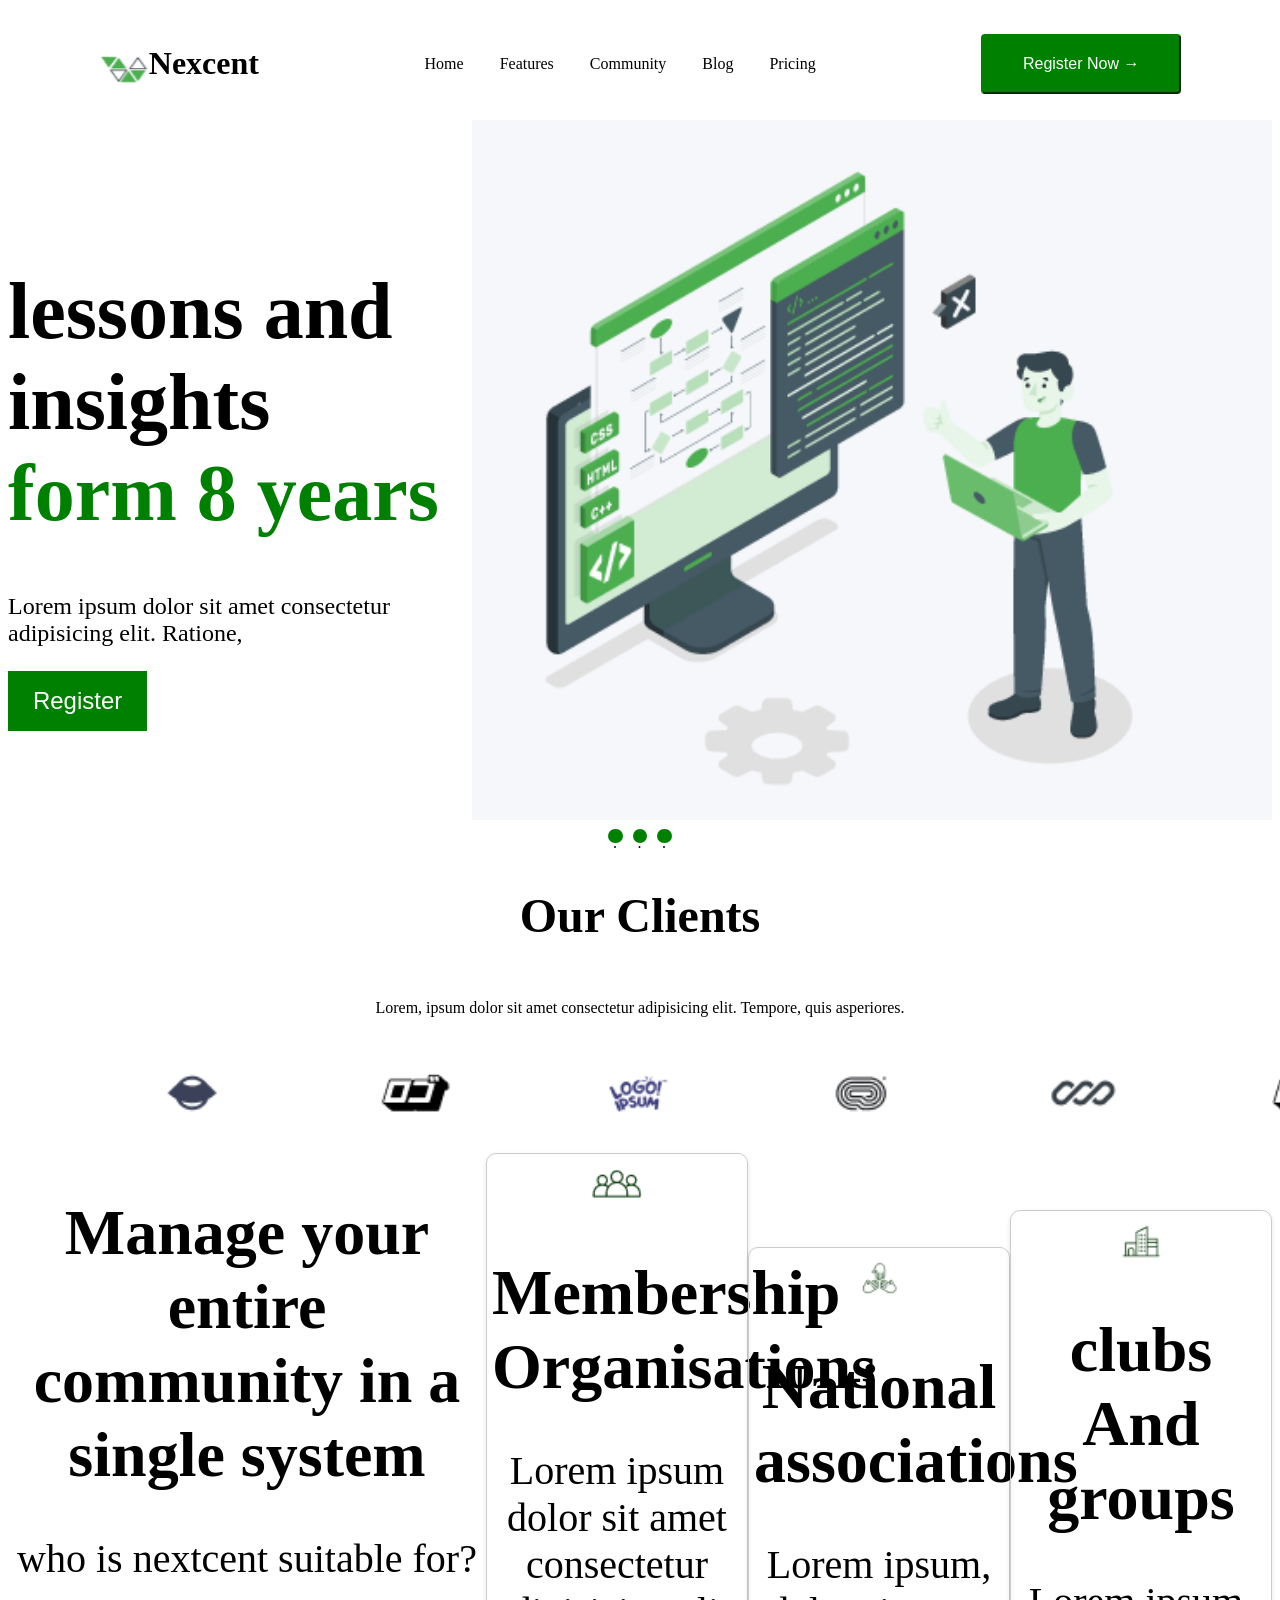
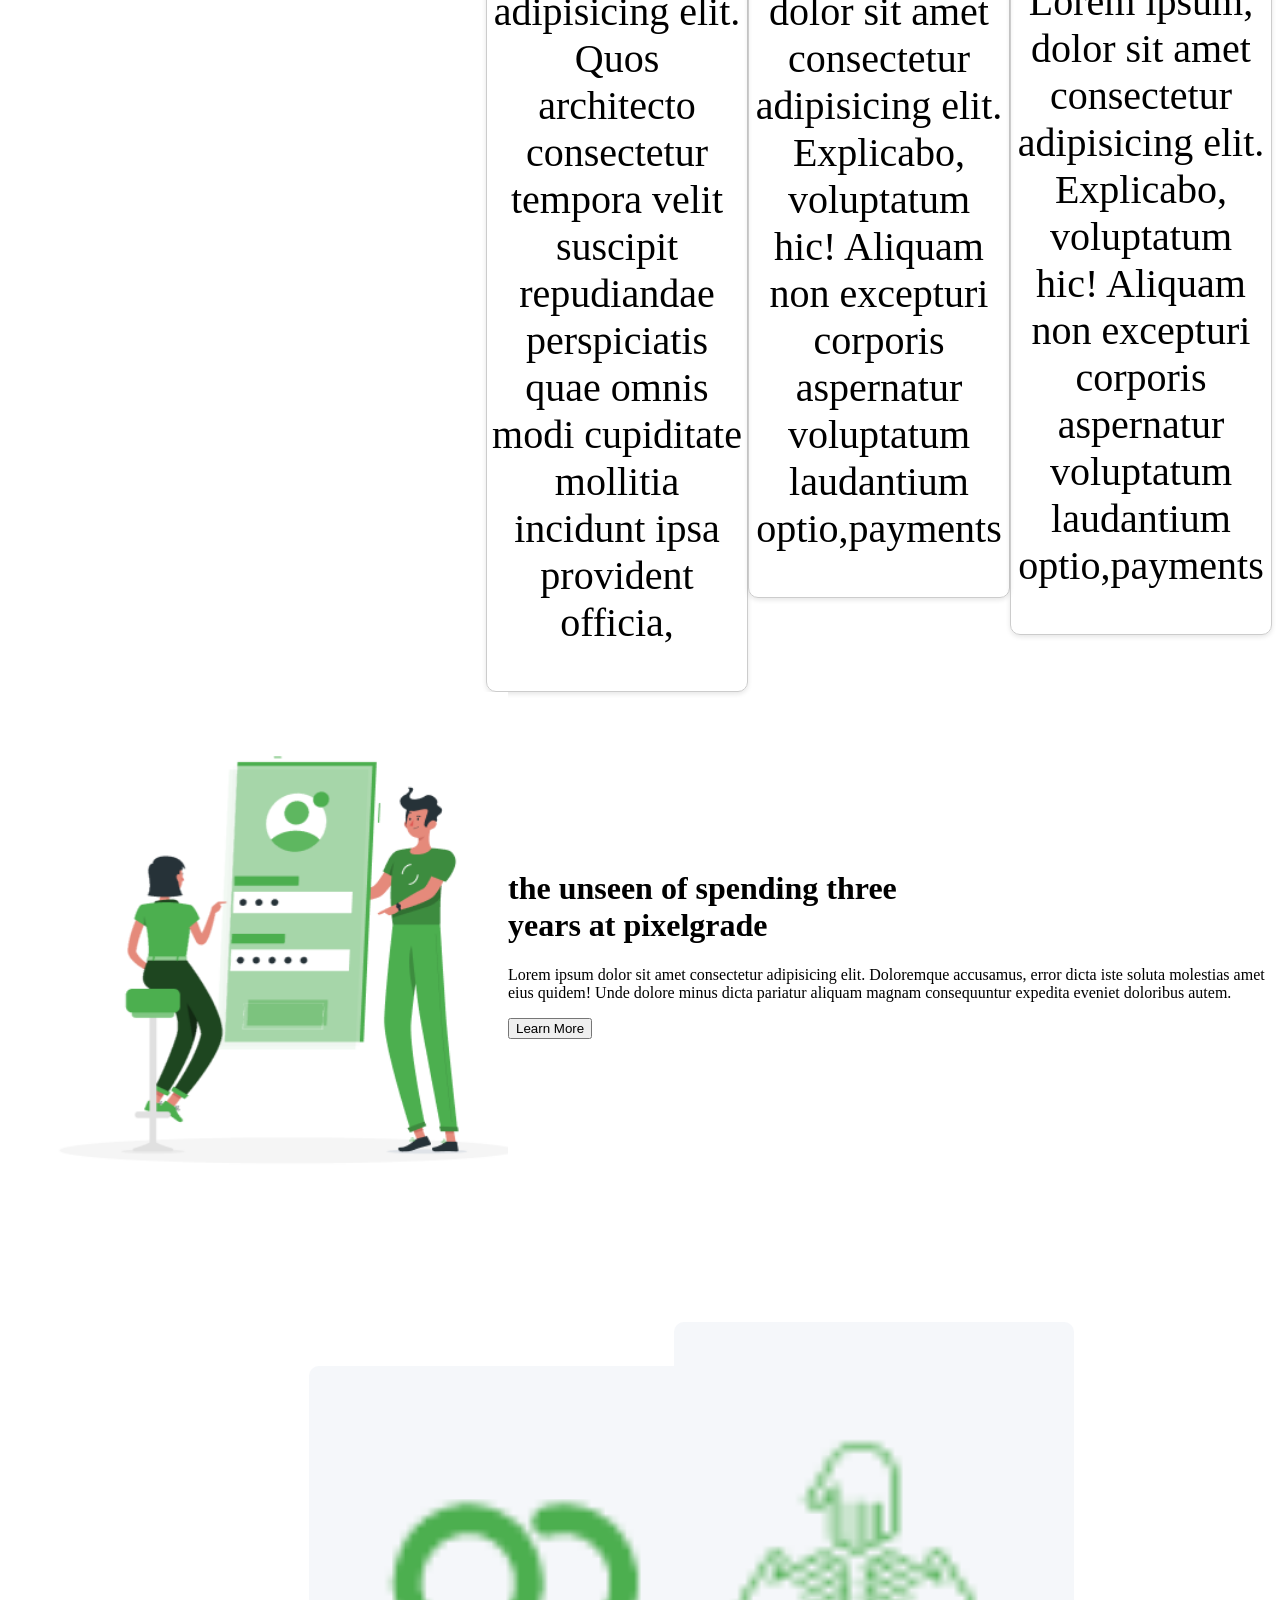
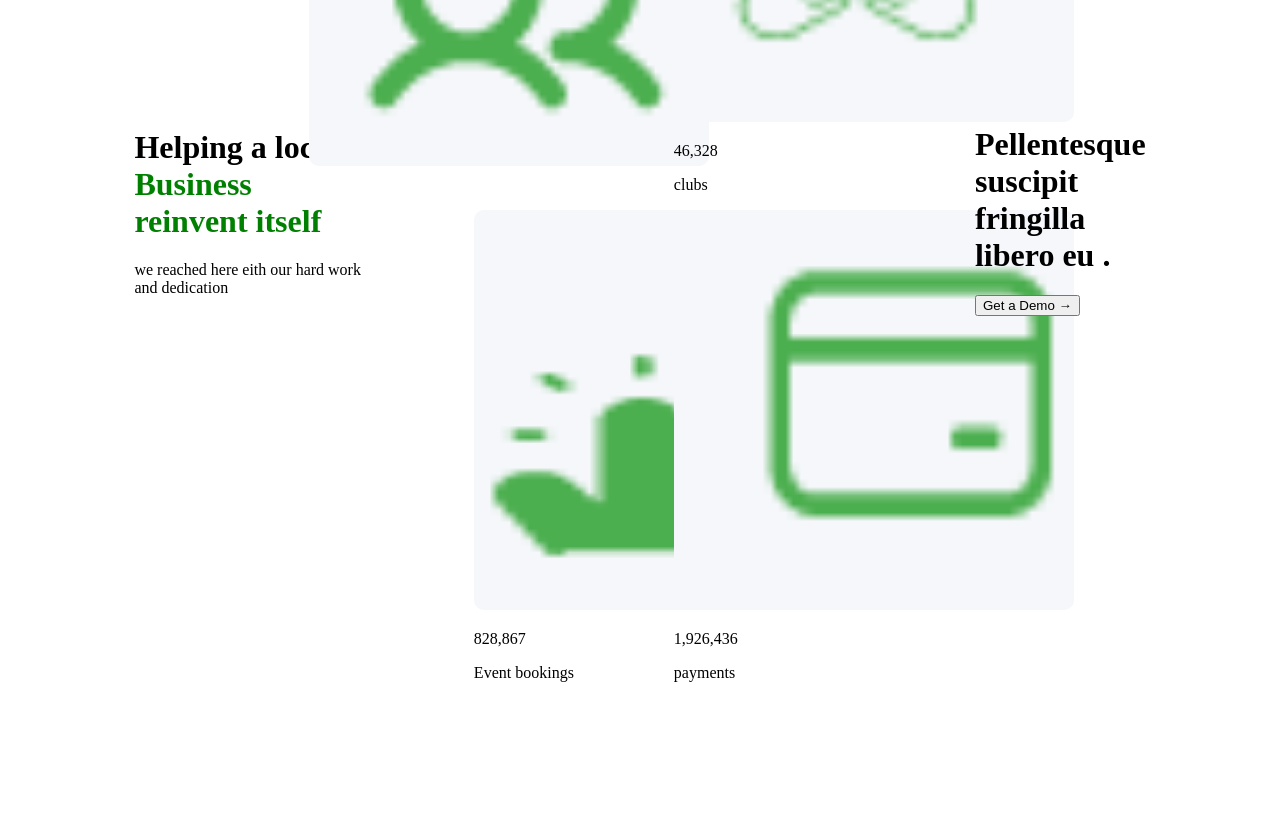
<file: assignment.html>
<!DOCTYPE html>
<html lang="en">
<head>
    <meta charset="UTF-8">
    <meta name="viewport" content="width=device-width, initial-scale=1.0">
    <title>Document</title>
<link rel="stylesheet" href="style.css">
</head>
<body>
    <div class="maindiv">
        <div class="logheading">
            <img src="Screenshot 2025-04-27 112625.png" alt="icon" height="50" width="50">
            <h1 class="heading">Nexcent</h1>
        </div>
        <div class="text1">
            <a href="home">Home</a>
            <a href="features">features</a>
            <a href="community">community</a>
            <a href="blog">blog</a>
            <a href="pricing">pricing</a>
        </div>
        <div>
            <button class="registernow" type="button">
                Register now <span>&rarr;</span>
            </button>
        </div>
       
    </div>
   <div class="text2">
    <div class="text3">
        <h1>lessons and insights 
            <br/>
        <span style="color: green;"> form 8 years</span></h1>
        <p>Lorem ipsum dolor sit amet consectetur adipisicing elit. Ratione,</p>
        <button class="registernow" type="button">
            Register
        </button>
    </div>
    <div>
        <img src="Screenshot 2025-04-27 115934.png" alt="pics" height="700" width="800">
    </div>
   </div>
   <div  class="dots">
    <div class="dot">.</div>
    <div class="dot">.</div>
    <div class="dot">.</div>
   </div>
   <div class="maindiv1">
    <div class="text4">
        <h2> our clients</h1>
        <p>Lorem, ipsum dolor sit amet consectetur adipisicing elit. Tempore, quis asperiores. </p>
        <img src="Clients Logos.png" alt="pics" height="150%" width="1400">
    </div>
   </div>
   <div class="miandiv2">
    <div>
        <h1> Manage your entire community in a single system</h1>
        <p>who is nextcent suitable for?</p>
    </div>
   
   <div class="maindiv3">
    <div class="div1">
        <img src="Icon (2).png" alt="icon" height="50" width="50">
        <h1> Membership <br> Organisations</h1>
        <p>Lorem ipsum dolor sit amet consectetur adipisicing elit. Quos architecto consectetur tempora velit suscipit repudiandae perspiciatis quae omnis modi cupiditate mollitia incidunt ipsa provident officia, </p>
    </div>
    <div class="div2">
        <img src="Icon (1).png" alt="icon" height="50" width="50">
        <h1> National <br> associations</h1>
        <p>Lorem ipsum, dolor sit amet consectetur adipisicing elit. Explicabo, voluptatum hic! Aliquam non excepturi corporis aspernatur voluptatum laudantium optio,payments </p>

    </div>
    <div class="div3">
        <img src="Icon.png" alt="icon" height="50" width="50">
        <h1> clubs And <br> groups</h1>
        <p>Lorem ipsum, dolor sit amet consectetur adipisicing elit. Explicabo, voluptatum hic! Aliquam non excepturi corporis aspernatur voluptatum laudantium optio,payments </p>

    </div>
   </div>
</div>
   <div class="maindiv3">
    <div>
        <img src="Screenshot 2025-04-27 144038.png" alt="pics" height="500" width="500">
    </div>
    <div>
        <h1>
            the unseen of spending three <br> years at pixelgrade
        </h1>
        <p>Lorem ipsum dolor sit amet consectetur adipisicing elit. Doloremque accusamus, error dicta iste soluta molestias amet eius quidem! Unde dolore minus dicta pariatur aliquam magnam consequuntur expedita eveniet doloribus autem.</p>
        <button class="learnmore" type="button">
            Learn More
        </button>
    </div>
   </div>
   <div class="maindiv4">
    <div>
        <h1> Helping a local <span style="color: green;"> Business reinvent itself</span></h1>
        <p>we reached here eith our hard work and dedication</p>
    </div>
    <div class="logo">
        <div class="logo1">
            <img src="Screenshot 2025-04-27 150018.png" alt="pics" height="50" width="50">
            <p>2,245,341</p>
            <p>Members</p>
        </div>
        <div class="logo2">
            <img src="Screenshot 2025-04-27 150023.png" alt="pics"height="50" width="50">
            <p>46,328</p>
            <p>clubs</p>
        </div>
        <div class="logo3">
            <img src="Screenshot 2025-04-27 150030.png" alt="pics" height="50" width="50">
            <p>828,867</p>
            <p>Event bookings</p>
        </div>
        <div class="logo4">
            <img src="Screenshot 2025-04-27 150036.png" alt="pics"height="50"width="50">
            <p>1,926,436</p>
            <p>payments</p>
        </div>
    </div>
    <div class="logo5">
        <h1> Pellentesque suscipit <br> fringilla libero eu <span>.</span></h1>
        <button class="getademo" type="button">
            Get a Demo <span>&rarr;</span>
        </button>
    </div>
   </div>
</body>
</html>
</file>
<file: style.css>
.maindiv {
   display: flex;
   justify-content: space-around;
   align-items: center;
   padding: 1rem;

 }

 /* .maindiv img{
    padding: 1rem;
 } */
 .maindiv button {
   text-transform: capitalize;
   font-size: medium;
   padding: 1px;
   width: 200px;
   height: 60px;
   border-radius: 4px;
   border-color: green;
   background-color: green;
   color: white;
 }

 .text1 a {


   padding: 1rem;
   color: black;
   text-decoration: none;
   text-transform: capitalize;
   font-size: medium;
 }

 .logheading {
   display: flex;
   align-items: center;
   justify-content: space-evenly;
 }

 .logoheading img {
   width: 50px;
   height: 50px;
   margin-right: 10px;
 }

 .logoheading {
   font-size: 24px;
   font-weight: bold;
   margin: 0%;
 }

 .text2 {
   display: flex;
   justify-content: center;
   align-items: center;

 }

 .text3 h1 {
   font-size: 5rem;

 }

 .text3 p {
   font-size: medium;
   font-size: 1.5rem;
 }

 .text3 button {
   text-transform: capitalize;
   background-color: green;
   color: white;
   border: radius 4px;
   border: none;
   width: 30%;
   height: 20%;
   padding: 1rem;
   font-size: 1.5rem;
 }

 .dot {
   background-color: green;
   border-radius: 50%;
   height: 5px;
   width: 5px;
   padding: .3rem;
   margin: 5px;

 }

 .dots {
   display: flex;
   justify-content: center;
   align-items: center;
 }

 .text4 {
   display: flex;
   flex-direction: column;
   justify-content: center;
   align-items: center;
 }

 .text4 h2 {
   font-size: 3rem;
   text-transform: capitalize;
 }

 .text4 p {
   justify-content: center;
   align-items: center;

 }

 .miandiv2 {
   display: flex;
   justify-content: center;


 }

 .miandiv2 h1 {
   font-size: 4rem;
   text-align: center;


 }

 .miandiv2 p {
   font-size: 40px;
   text-align: center;


 }

 .maindiv3 {
   display: flex;
   justify-content: space-evenly;
   align-items: center;
 }

 .div1 {
   width: 250px;
   text-align: center;
   border: 1px solid #ccc;
   border-radius: 10px;
   padding: 10px;
   box-shadow: 0 2px 5px rgba(0, 0, 0, 0.1);
 }

 .div1 {
   width: 250px;
   text-align: center;
   border: 1px solid #ccc;
   border-radius: 10px;
   padding: 5pxpx;
   box-shadow: 0 2px 5px rgba(0, 0, 0, 0.1);
 }

 .div1 {
   width: 250px;
   text-align: center;
   border: 1px solid #ccc;
   border-radius: 10px;
   padding: 5px;
   box-shadow: 0 2px 5px rgba(0, 0, 0, 0.1);
 }

 .div2 {
   width: 250px;
   text-align: center;
   border: 1px solid #ccc;
   border-radius: 10px;
   padding: 5px;
   box-shadow: 0 2px 5px rgba(0, 0, 0, 0.1);
 }

 .div3 {
   width: 250px;
   text-align: center;
   border: 1px solid #ccc;
   border-radius: 10px;
   padding: 5px;
   box-shadow: 0 2px 5px rgba(0, 0, 0, 0.1);
 }

 .maindiv4 {
   display: flex;
   align-items: center;
   gap: 10%;
   padding: 10%;


 }

 .maindiv4 img {

   width: 400px;
   height: 400px;
   border-radius: 10px;


 }

 .text5 h1 {
   text-align: justify;
   text-transform: capitalize;


 }

 .text5 p {
   text-align: flex-start;
   width: 60%;


 }

 .text5 button {
   text-transform: capitalize;
   font-size: medium;
   padding: 1px;
   width: 150px;
   height: 50px;
   border-radius: 4px;
   border-color: green;
   background-color: green;
   color: white;

 }

 .maindiv5 {
   display: flex;
   justify-content: space-evenly;
   align-items: center;
   border: 1px solid #ccc;

 }

 .maindiv5 p {
   font: size 2rem;
 }

 .logo {
   display: grid;
   grid-template-columns: 200px 200px;
   align-items: center;
 }

 .logo1 span {
   font-size: 1rem;
   font-weight: bold;

 }

 .logo1 {
   display: flex;
   justify-content: center;

   gap: 3px;
 }

 .maindiv6 {
  background-color: #ccc;

   display: flex;
   justify-content: center;
   align-items: center;
 }

 .maindiv61 h1 {
   margin-top: 5rem;
   align-items: center;
   
   font-size: 4rem;

 }
  .maindiv61 button {
    text-transform: capitalize;
   font-size: medium;
   padding: 1px;
   width: 150px;
   height: 50px;
   border-radius: 4px;
   border-color: green;
   background-color: green;
   color: white;
   text-align: center;
margin-left: 10rem;
margin-bottom: 2rem;
  }



 /* footer section  */

 .footer {
   margin-top: 5rem;
   background-color: #1a1a1a;
   color: #ffffff;
   padding: 40px 0;
   font-family: 'Segoe UI', Tahoma, Geneva, Verdana, sans-serif;
 }

 .footer-container {
   display: flex;
   flex-wrap: wrap;
   justify-content: space-around;
   max-width: 1200px;
   margin: 0 auto;
 }
 .footer-text{
  display: flex;
  justify-content: flex-start;
  align-items: center;
  margin-top: 3rem;
 }

 .footer-section {
   flex: 1 1 200px;
   margin: 20px;
 }

 .footer-section h4 {
   font-size: 18px;
   margin-bottom: 15px;
   color: #f1c40f;
 }

 .footer-section ul {
   list-style: none;
   padding: 0;
 }

 .footer-section ul li {
   margin-bottom: 10px;
 }

 .footer-section ul li a {
   color: #ffffff;
   text-decoration: none;
   transition: color 0.3s;
 }

 .footer-section ul li a:hover {
   color: #f1c40f;
 }

 .social-icons a {
   color: #ffffff;
   margin-right: 10px;
   font-size: 20px;
   transition: color 0.3s;
 }

 .social-icons a:hover {
   color: #f1c40f;
 }

 .footer-bottom {
   text-align: center;
   padding: 20px 0;
   border-top: 1px solid #444;
   margin-top: 20px;
   font-size: 14px;
 }
</file>
